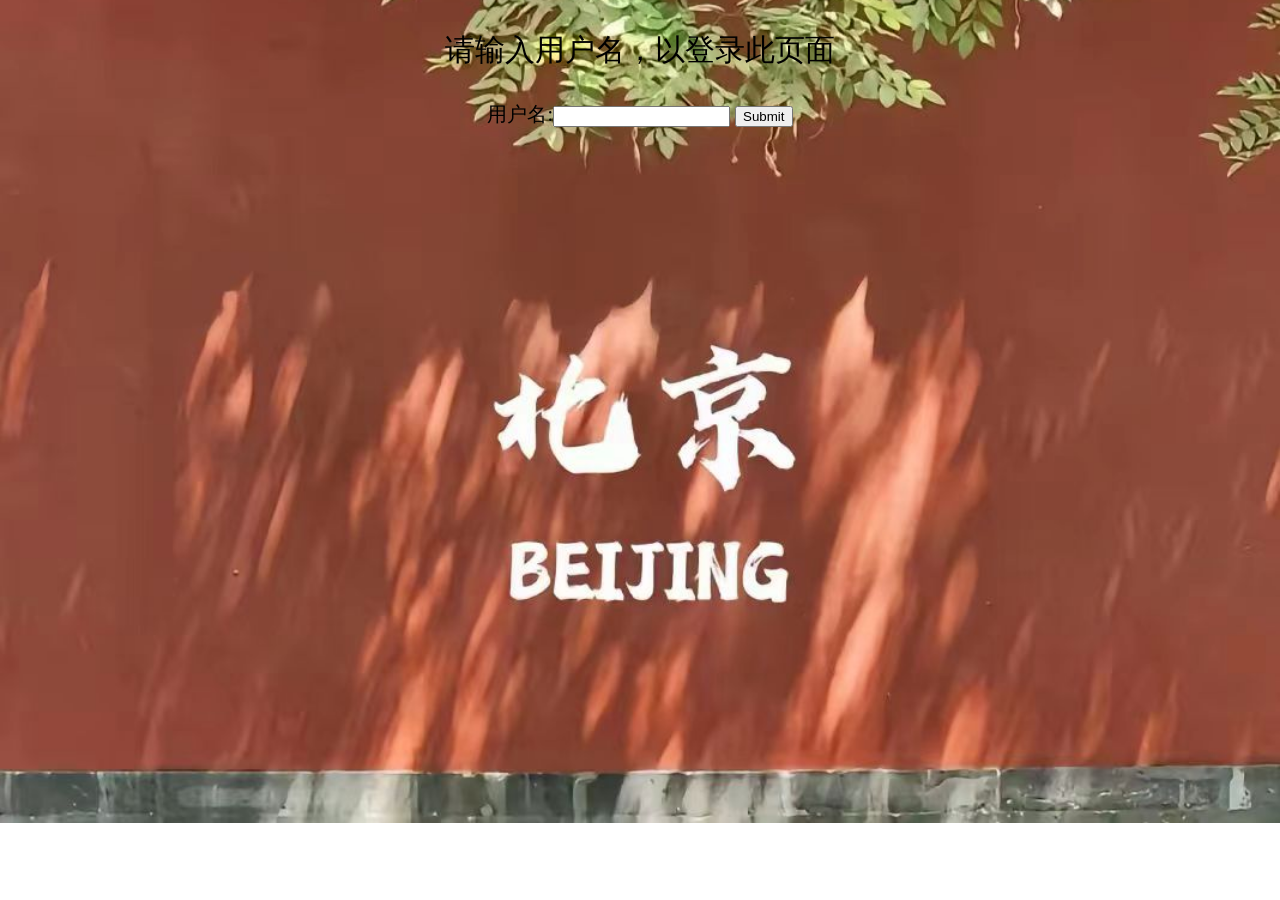
<file: lvyou/index.html>
﻿<!DOCTYPE html>
<html lang="en">
<head>
    <meta charset="UTF-8">
    <meta name="viewport" content="width=device-width, initial-scale=1.0">
    <title>北京一日游</title>
    <style>
        body{
            background-image: url(bz1.jpg);
            background-size: cover;
            background-repeat: no-repeat;
            background-position: center; 
            
        }
        .A1{
        
        width: 500px;
        height: 500px;
        
        margin: 0 auto;
        background-color: rgba(223, 202, 202, 0.719,0.1);
        text-align: center;
        font-size: 20px;



       }
       .B1{
        vertical-align: auto;
        text-align: center;
        font-size: 30px;
       }
       



    </style>
</head>
<body>
   
<!--大写字母A代表类 小写阿拉伯数字代表id 自上而下进行排列-->
    <div class="A1" id="1">
        <p class="B1" id="1">请输入用户名，以登录此页面</p>
        <div class="A2" id="2">
             <form action="lvyou.html">
                用户名:<input type="text" name="user">
                <input type="submit" name="submit">
            </form>
        </div>
    </div>
    
</body>
</html>
</file>
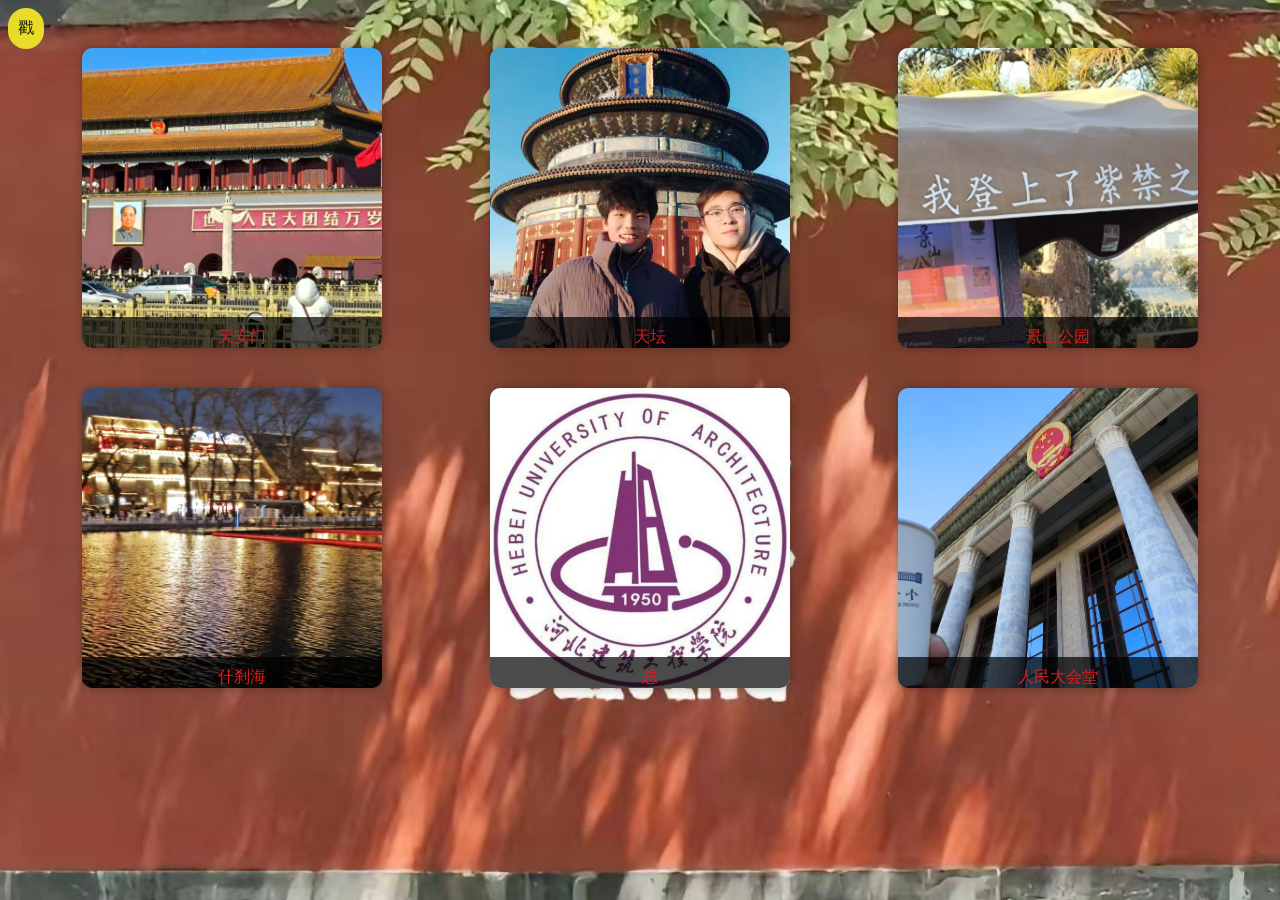
<file: lvyou/lvyou.html>
<!DOCTYPE html>
<html lang="en">

<head>
    <meta charset="UTF-8">
    <link rel="stylesheet" href="styles.css">
    <title>地道!!</title>
    <style></style>
</head>

<body>
    <div class="A3">
        <audio id="myAudio" src="1.mp3" loop></audio>
        <button id="playPauseBtn">戳</button>
        <script src="script.js"></script>
        
     </div>
    <div class="photo-gallery">
     
        <div class="photo-item">
            <a href="子页面/天安门/tianmen.html"><img src="a (4).jpg" alt="示例图片2">
            <span class="photo-title">天安门</span></a>
        </div>
        <div class="photo-item">
            <a href="子页面/天坛/tiantan.html"><img src="a (2).jpg" alt="示例图片1">
            <span class="photo-title">天坛</span></a>
        </div>
        <div class="photo-item">
            <a href="子页面/景山公园/jingshangongyuan.html"><img src="a (5).jpg" alt="示例图片3">
            <span class="photo-title">景山公园</span></a>
        </div>
        <div class="photo-item">
           <a href="子页面/什刹海/shichahai.html"> <img src="a (3).jpg" alt="示例图片3">
            <span class="photo-title">什刹海</span></a>
        </div>
        <div class="photo-item">
            <a href=""><img src="xiaohui.jpg" alt="示例图片3">
            <span class="photo-title">总</span></a>
        </div>
       
        <div class="photo-item">
            <a href="子页面/人民大会堂/renmindahuitang.html"><img src="a (1).jpg" alt="示例图片3">
            <span class="photo-title">人民大会堂</span></a>
        </div>
    </div>
</body>

</html>
</file>
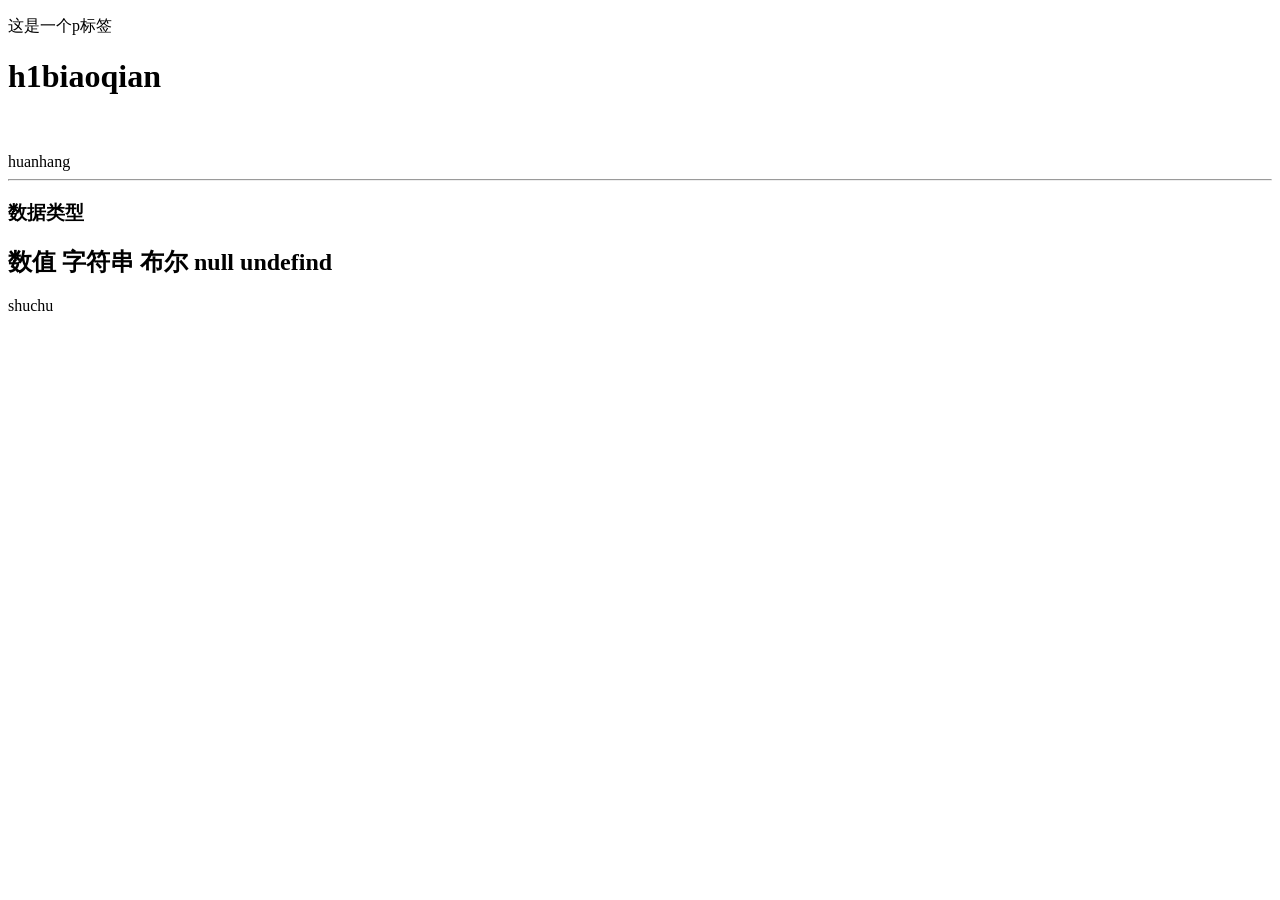
<file: lvyou/js/Java_script.html>
<!DOCTYPE html>
<html lang="en">
<head>
    <meta charset="UTF-8">
    <meta name="viewport" content="width=device-width, initial-scale=1.0">
    <title>智创未来分享平台</title>
    <style>
        
    </style>
</head>
<body>
    <p>这是一个p标签</p>
    <h1>h1biaoqian </h1>
    <br><br>huanhang 
    <hr>
    <h3>数据类型</h3>
    <h2>数值
        字符串
        布尔
        null
        undefind

    </h2>

    <script>
        //java script部分书写内容
        var num=1022;
        console.log(num);//注意undefind
         /*huwecwbcic*/
        //  alert("对话框")
         document.write("shuchu")
         console.log(!1)

    </script>
</body>
</html>
</file>
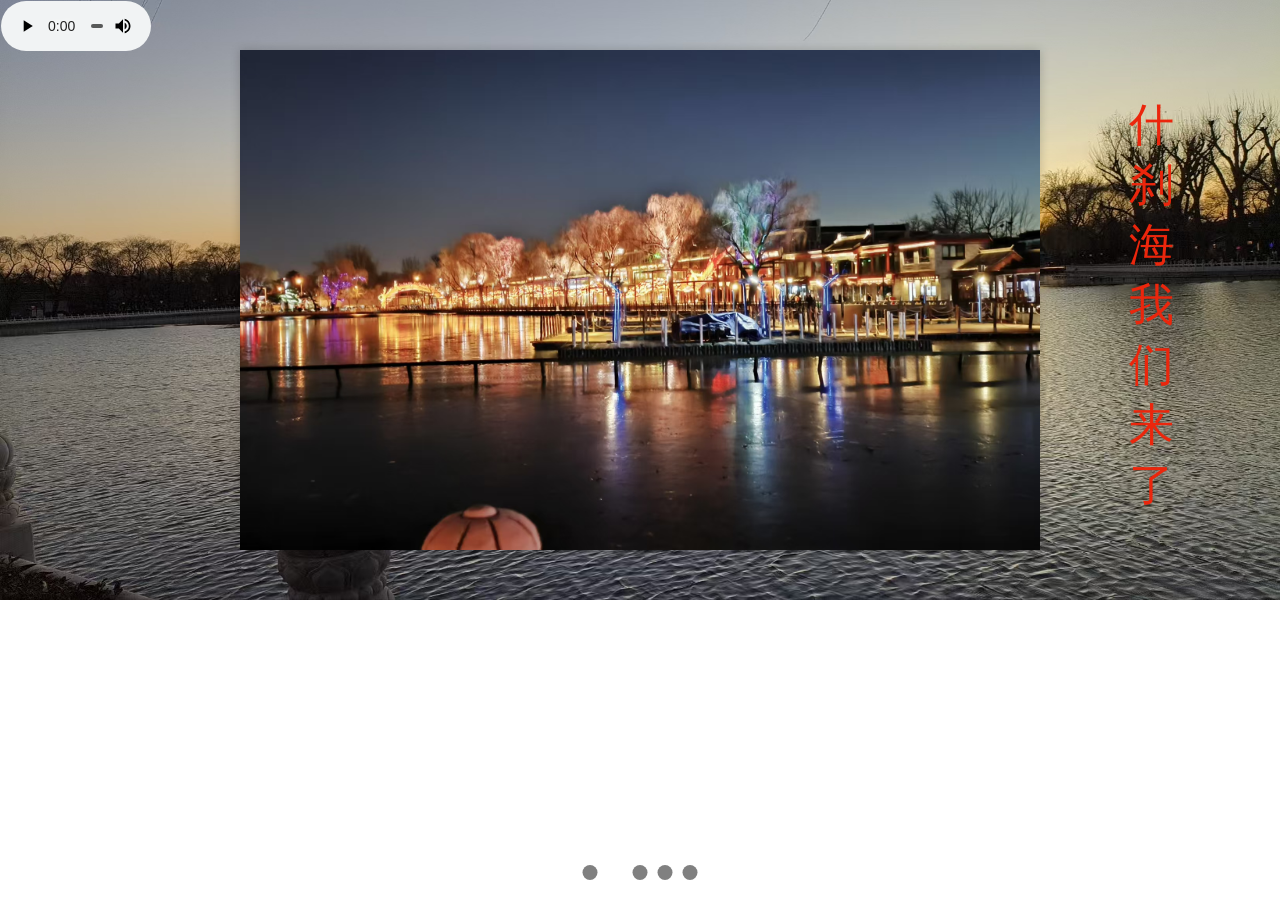
<file: lvyou/子页面/什刹海/shichahai.html>
<!DOCTYPE html>
<html lang="en">

<head>
  <meta charset="UTF-8">
  <meta name="viewport" content="width=device-width, initial-scale=1.0">
  <link rel="stylesheet" href="shichahai.css">
  <title>什刹海之旅</title>
</head>

<body>
  <div class="photo-gallery">
    <div class="slides-container">
      <div class="slide fade">
        <img src="d (1).jpg" alt="Image 1">
      </div>
      <div class="slide fade">
        <img src="d (2).jpg" alt="Image 2">
      </div>
      <div class="slide fade">
        <img src="d (4).jpg" alt="Image 3">
      </div>
      <div class="slide fade">
        <img src="d (5).jpg" alt="Image 3">
      </div>
      <div class="slide fade">
        <img src="d (7).jpg" alt="Image 3">
      </div>
     
      
     
    </div>
   
  </div>

  <div class="dots-container">
    
 </div>
 <div><audio src="赵雷 - 鼓楼 (Live) [qmms].mp3" class="music" controls autoplay loop></audio></div>
 <div class="wenben">
  <p>什<br>刹<br>海<br>我<br>们<br>来<br>了</p>



</div>
  <script src="shichahai.js"></script>
</body>

</html>
</file>
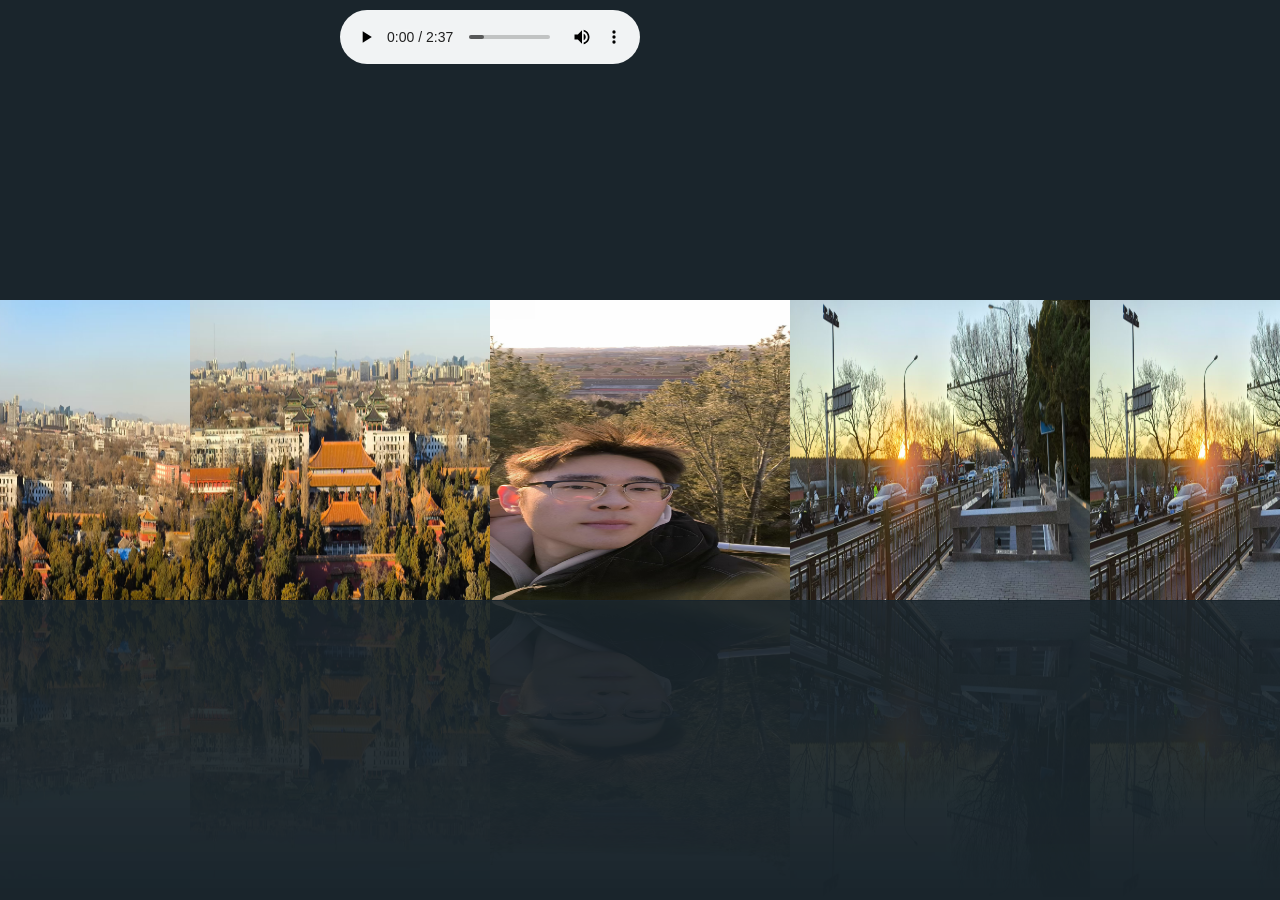
<file: lvyou/子页面/景山公园/jingshangongyuan.html>
<!DOCTYPE html>
<html>
	<head>
		<meta charset="utf-8">
		<title></title>
		<style type="text/css">
			/* 设置所有元素的边距和内边距为0，并设置box-sizing为border-box，使元素的宽度和高度包括边框和内边距 */
			* {
				margin: 0;
				padding: 0;
				box-sizing: border-box
			}
 
			/* 设置body的居中显示，最小高度为100vh，背景颜色为#1a252c */
			body {
				display: flex;
				justify-content: center;
				align-items: center;
				min-height: 100vh;
				background-color: #1a252c;
			}
 
			/* 设置容器的相对定位，居中显示，设置transform-origin为preserve-3d */
			.container {
				position: relative;
				display: flex;
				justify-content: center;
				align-items: center;
				transform-origin: preserve-3d;
			}
 
			/* 设置box的宽度、高度、相对定位、过渡效果、设置-webkit-box-reflect为下方1px的线性渐变 */
			.container .box {
				width: 300px;
				height: 300px;
				position: relative;
				transition: .5s;
				-webkit-box-reflect: below 1px linear-gradient(transparent, #0002);
			}
 
			/* 设置box的绝对定位，宽度、高度为100% */
			.container .box img {
				position: absolute;
				top: 0;
				left: 0;
				width: 100%;
				height: 100%;
			}
 
			/* 设置鼠标悬停时，非悬停元素的边距为-20px，设置filter为drop-shadow(0 0 25px #000) drop-shadow(0 0 25px #000)，设置transform为perspective(500px) rotateY(45deg) scale(0.95) */
			.container:hover> :not(:hover) {
				margin: 0 -20px;
				filter: drop-shadow(0 0 25px #000) drop-shadow(0 0 25px #000);
				transform: perspective(500px) rotateY(45deg) scale(0.95);
			}
 
			/* 设置鼠标悬停时，box的兄弟元素的transform为perspective(500px) rotateY(-45deg) scale(0.95) */
			.container .box:hover~.box {
				transform: perspective(500px) rotateY(-45deg) scale(0.95);
			}
 
			/* 设置鼠标悬停时，box的transform为perspective(500px) rotateY(0) scale(1.2) */
			.container .box:hover {
				transform: perspective(500px) rotateY(0) scale(1.2);
			}
            .music {
				position: fixed;
				top: 10px;
				right: 50%;
				z-index: 9999;
			}
		</style>
 
	</head>
	<body>
		<!-- 设置容器的class为container -->
		<div class="container">
			<!-- 设置box的class为box，并设置img的src为1.webp -->
			<div class="box">
				<img src="d (1).jpg" alt="" />
			</div>
			<!-- 设置box的class为box，并设置img的src为2.webp -->
			<div class="box">
				<img src="d (2).jpg" alt="" />
			</div>
			<!-- 设置box的class为box，并设置img的src为3.webp -->
		
			<!-- 设置box的class为box，并设置img的src为4.webp -->
			<div class="box">
				<img src="d (4).jpg" alt="" />
			</div>
			<!-- 设置box的class为box，并设置img的src为5.webp -->
			<div class="box">
				<img src="d (5).jpg" alt="" />
			</div>
			<!-- 设置box的class为box，并设置img的src为6.webp -->
			<div class="box">
				<img src="d (5).jpg" alt="" />
			</div>
		</div>
        <div class="music">
            <audio src="略略 - 鸳鸯戏 (哎呦小情郎你莫愁) [qmms].ogg" class="music" controls autoplay loop></audio>
        </div>
	</body>
</html>
</file>
<file: lvyou/styles.css>
body {
  background-image: url('bz1.jpg');
  background-size: cover; /* 让图片覆盖整个页面，可能会裁剪 */
  background-repeat: repeat; /* 不重复平铺图片 */
  background-position: center; /* 图片居中显示 */
}

/* 整体照片画廊容器 */
.photo-gallery {
  display: flex;
  justify-content: space-around; /* 照片在水平方向均匀分布 */
  flex-wrap: wrap; /* 当一行排不下时自动换行 */
  padding: 20px;
}

/* 单个照片项容器 */
.photo-item {
  width: 300px;
  height: 300px;
  margin: 20px;
  position: relative;
  overflow: hidden; /* 隐藏超出容器部分的内容 */
  border-radius: 10px; /* 圆角效果 */
  box-shadow: 0 0 10px rgba(0, 0, 0, 0.3); /* 阴影效果 */
  transition: all 0.3s ease; /* 过渡效果，用于鼠标悬停时的动画 */
}

/* 照片图片样式 */
.photo-item img {
  width: 100%;
  height: 100%;
  object-fit: cover; /* 让图片填充整个容器，保持比例并裁剪多余部分 */
  transition: all 0.3s ease; /* 过渡效果 */
}

/* 照片标题样式 */
.photo-title {
  position: absolute;
  bottom: -40px; /* 初始位置在容器底部下方，隐藏起来 */
  left: 0;
  width: 100%;
  padding: 10px;
  background-color: rgba(0, 0, 0, 0.7);
  color: rgb(223, 28, 28);
  text-align: center;
  transition: all 0.3s ease; /* 过渡效果 */
  bottom: -10px!important; 
}

/* 鼠标悬停在照片项上的效果 */
.photo-item:hover {
  transform: scale(1.1) rotate(5deg); /* 放大1.1倍并旋转5度 */
}

.photo-item:hover img {
  transform: scale(1.2); /* 图片再单独放大一点，营造层次感 */
}

.photo-item:hover.photo-title {
  bottom: 10px; /* 标题上移显示出来 */
}
button {
  padding: 10px 10px;
  font-size: 16px;
  border: none;
  background-color: rgb(233, 220, 40);
  color: rgba(0, 0, 0, 0.945);
  cursor: pointer;
  border-radius: 100px;

}
.A3{
  width: 20px;
  height: 30px;
  background-color:none;
  position: fixed;
  

}
</file>
<file: lvyou/子页面/什刹海/shichahai.css>
/* 整体照片展示容器 */
.photo-gallery {
    width: 800px;
    margin: 50px auto;
    position: relative;
    box-shadow: 0 0 10px rgba(0, 0, 0, 0.2);
  }
  
  /* 幻灯片容器 */
  .slides-container {
    width: 100%;
    height: 500px;
    overflow: hidden;
  }
  
  /* 单张幻灯片样式 */
  .slide {
    width: 100%;
    height: 100%;
    display: none;
    position: absolute;
    opacity: 0;
    transition: opacity 0.5s ease-in-out;
  }
  
  .slide img {
    width: 100%;
    height: 100%;
    object-fit: cover;
  }
  
  /* 淡入淡出类，用于动画切换时添加 */
  .fade {
    animation: fadeEffect 0.5s;
  }
  
  @keyframes fadeEffect {
    from {
      opacity: 0;
    }
  
    to {
      opacity: 1;
    }
  }
  
  /* 底部小圆点容器 */
  .dots-container {
    position: absolute;
    bottom: 20px;
    left: 50%;
    transform: translateX(-50%);
    display: flex;
    justify-content: center;
    align-items: center;
  }
  
  /* 单个小圆点样式 */
  .dot {
    width: 15px;
    height: 15px;
    border-radius: 50%;
    background-color: gray;
    margin: 0 5px;
    cursor: pointer;
  }
  
  .dot.active {
    background-color: white;
  }
  body{
    background-image: url(d\ \(3\).jpg);
    background-size: 100% 100%;
    background-repeat: no-repeat;
    background-position: center;
  }

  .music{
    position: fixed;
    top: 1px;
    left: 1px;
    z-index: 9999;
    width: 150px;
    height: 50px;
  
    cursor: pointer;
  }
  .wenben{
    position: fixed;
    top: 50px;
    right: 1px;
    z-index: 9999;
    width:150px;
    height: 200px;
    cursor: pointer;
   

  }
  p{
    color: rgb(235, 38, 12);
    font-size: 45px;
  }
</file>
